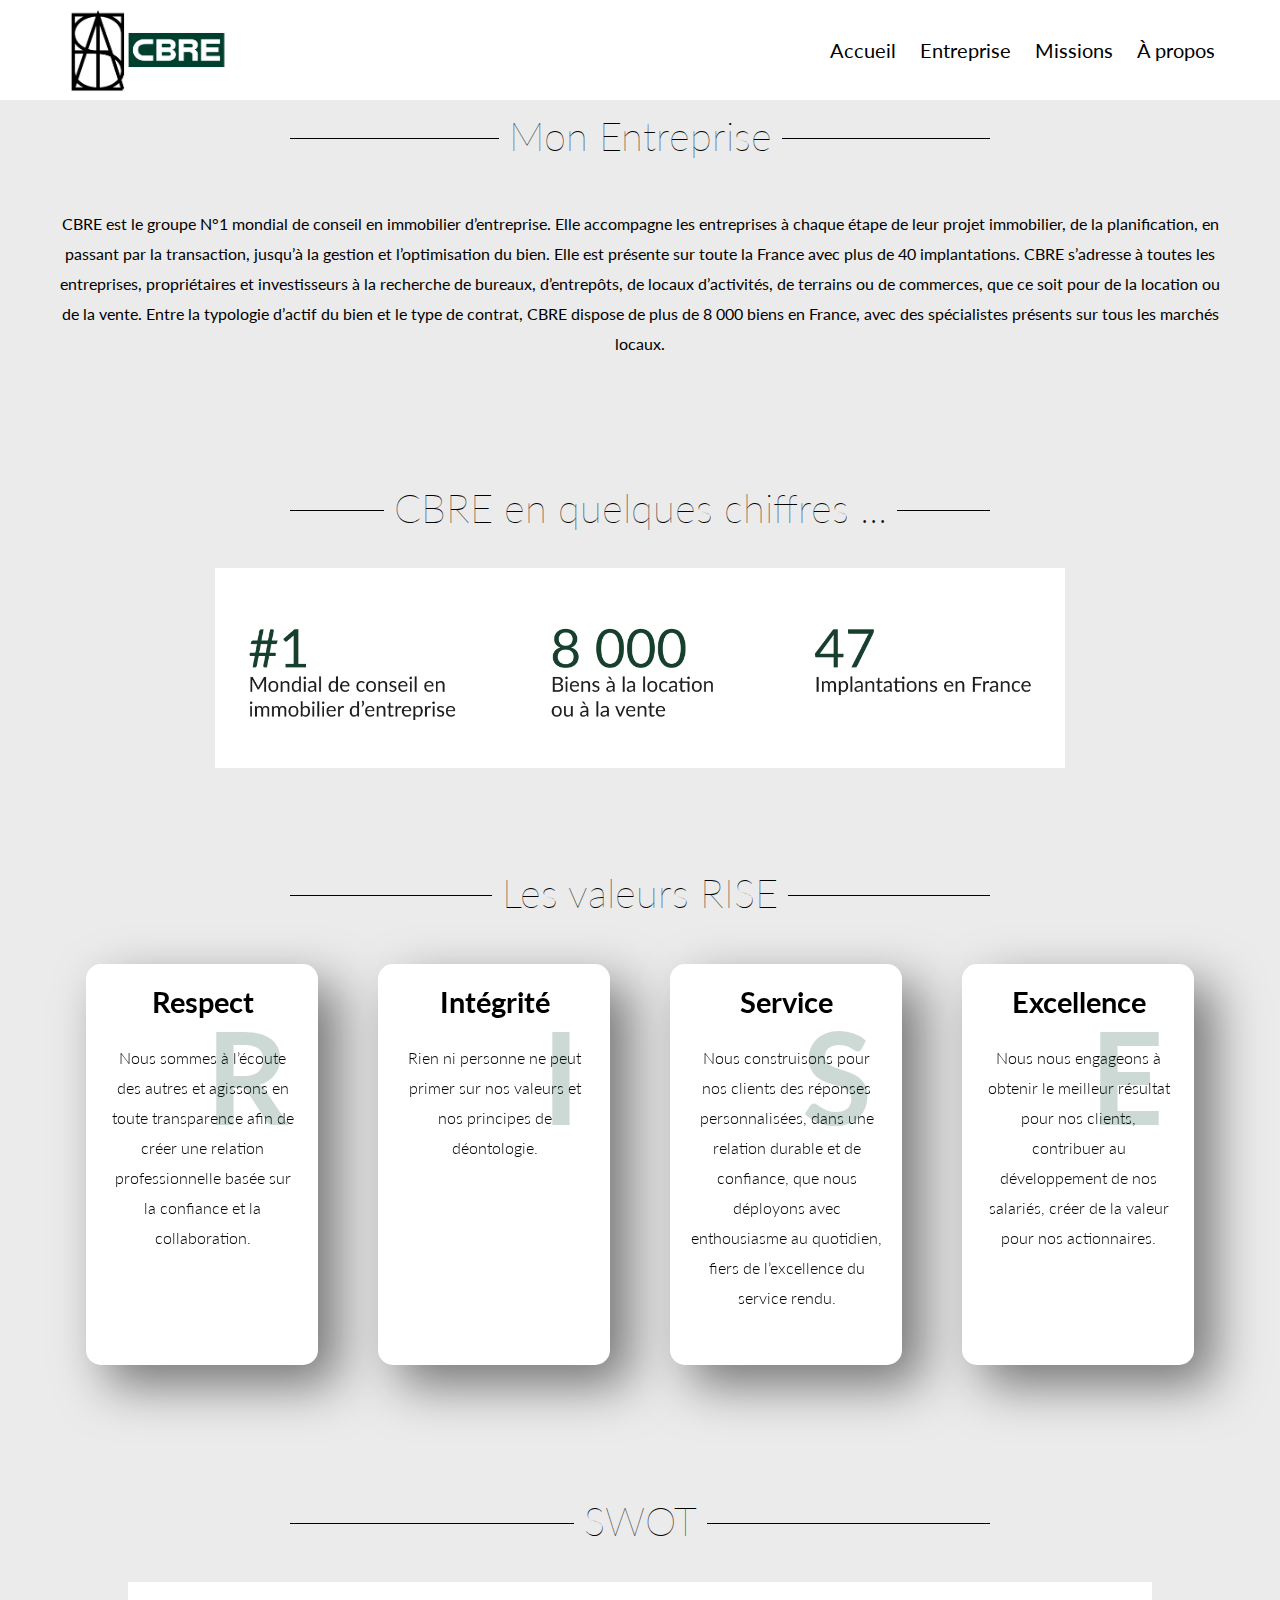
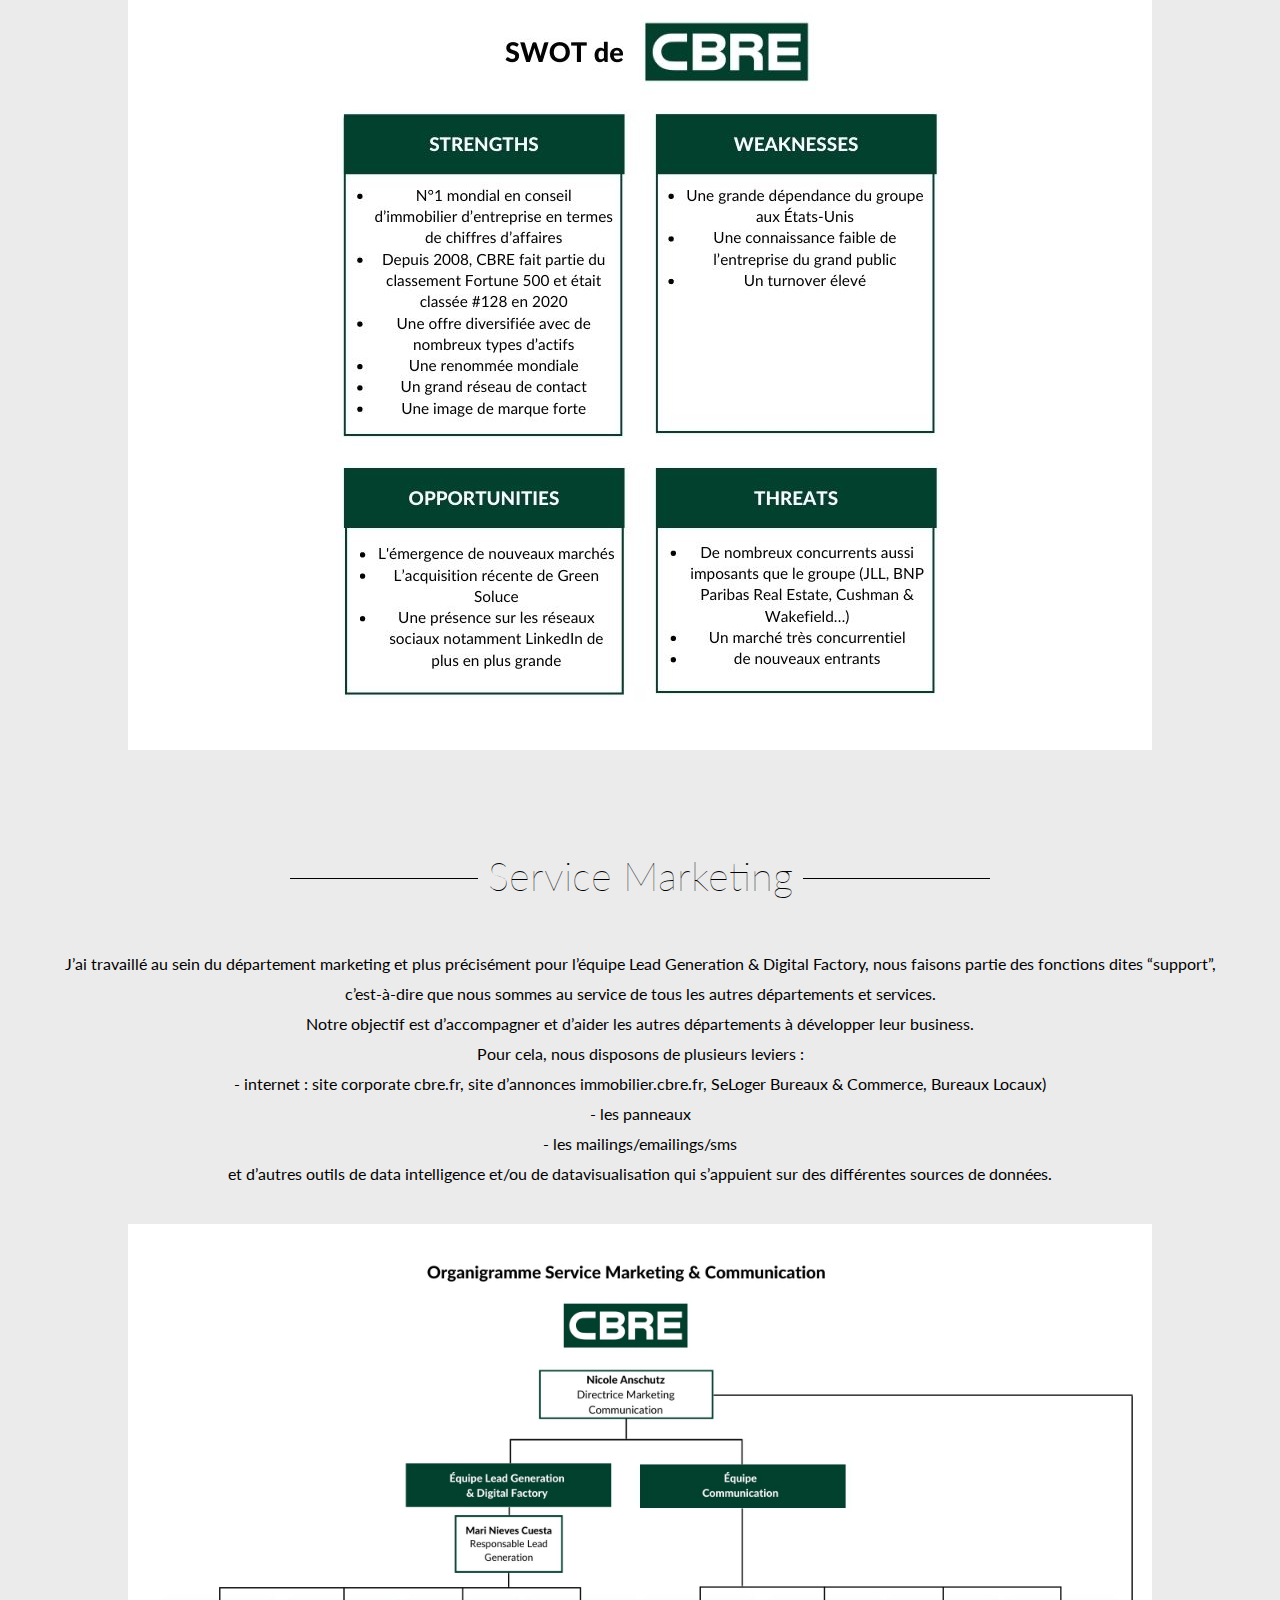
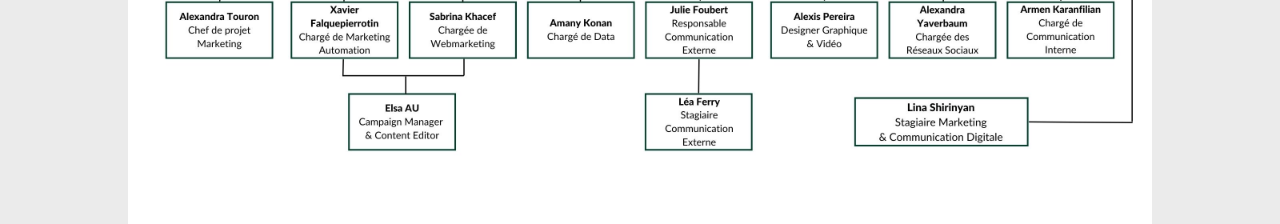
<file: company.html>
<html>

<head>
    <meta charset="UTF-8">
    <title>Mon Entreprise</title>
    <link rel="stylesheet" type="text/css" href="Assets/css/company.css">
    <link href='http://fonts.googleapis.com/css?family=Lato:400,700' rel='stylesheet' type='text/css'>
</head>

<body>
    <div class="box-area">
        <header>
            <div class="wrapper">
                <div class="logo">
                    <a href="index.html"><img class="logonav" src="Assets/img/image_46.png" alt="img"></a>
                </div>
                <nav class="header">
                    <a href="index.html">Accueil</a> <a href="./company.html">Entreprise</a> <a href="./missions.html">Missions</a> <a href="./about.html">À propos</a> 
                </nav>
            </div>
        </header>
    </div>
    <div class="content-area">
        <div class="wrapper">
            <section id="hero">
                <div class="sec1-texte">
                    <h2 class="intro"><span>Mon Entreprise</span></h2>
                    <p>CBRE est le groupe N°1 mondial de conseil en immobilier d’entreprise.
                        Elle accompagne les entreprises à chaque étape de leur projet immobilier, de la planification, en passant par la transaction, jusqu’à la gestion et l’optimisation du bien.
                        Elle est présente sur toute la France avec plus de 40 implantations. CBRE s’adresse à toutes les entreprises, propriétaires et investisseurs à la recherche de bureaux, d’entrepôts, de locaux d’activités, de terrains ou de commerces, que ce soit pour de la location ou de la vente.
                        Entre la typologie d’actif du bien et le type de contrat, CBRE dispose de plus de 8 000 biens en France, avec des spécialistes présents sur tous les marchés locaux.
                    </p>
                    <h2 class="intro"><span>CBRE en quelques chiffres ...</span></h2><br><br><br><br>
                    <img class="cbre-chiffre" src="Assets/img/Chiffres.png" alt="CBRE">
                </div>
            </section>
            <h2 class="intro"><span>Les valeurs RISE</span></h2>
            <br/>
            <br/>
            <br/>
            <div class="BigBody">
                <div class="container">
                    <div class="card">
                        <div class="content">
                            <h2>R</h2>
                            <h3>Respect</h3>
                            <p> Nous sommes à l’écoute des autres et agissons en toute transparence afin de créer une relation professionnelle basée sur la confiance et la collaboration.</p>
                        </div>
                    </div>
                    <div class="card">
                        <div class="content">
                            <h2>I</h2>
                            <h3>Intégrité</h3>
                            <p>Rien ni personne ne peut primer sur nos valeurs et nos principes de déontologie.</p>
                        </div>
                    </div>
                    <div class="card">
                        <div class="content">
                            <h2>S</h2>
                            <h3>Service</h3>
                            <p> Nous construisons pour nos clients des réponses personnalisées, dans une relation durable et de confiance, que nous déployons avec enthousiasme au quotidien, fiers de l’excellence du service rendu.</p>
                        </div>
                    </div>
                    <div class="card">
                        <div class="content">
                            <h2>E</h2>
                            <h3>Excellence</h3>
                            <p>Nous nous engageons à obtenir le meilleur résultat pour nos clients, contribuer au développement de nos salariés, créer de la valeur pour nos actionnaires.</p>
                        </div>
                    </div>
                </div>
        </div>
        <h2 class="intro"><span>SWOT</span></h2>
        <img src="Assets/img/SWOT_CBRE.jpg" class="SWOT"> 
        <h2 class="intro"><span>Service Marketing</span></h2>
        <p>J’ai travaillé au sein du département marketing et plus précisément pour l’équipe Lead Generation & Digital Factory, nous faisons partie des fonctions dites “support”, c’est-à-dire que nous sommes au service de tous les autres départements et services.<br/>
            Notre objectif est d’accompagner et d’aider les autres départements à développer leur business.<br/>
            Pour cela, nous disposons de plusieurs leviers :<br/>
            - internet : site corporate cbre.fr, site d’annonces immobilier.cbre.fr, SeLoger Bureaux & Commerce, Bureaux Locaux)<br/>
            - les panneaux<br/>
            - les mailings/emailings/sms<br/>
            et d’autres outils de data intelligence et/ou de datavisualisation qui s’appuient sur des différentes sources de données.
            </p>
            <img src="Assets/img/Organigramme_CBRE.jpg" class="organigramme"> 
    </div>
</body>
</html>
</file>
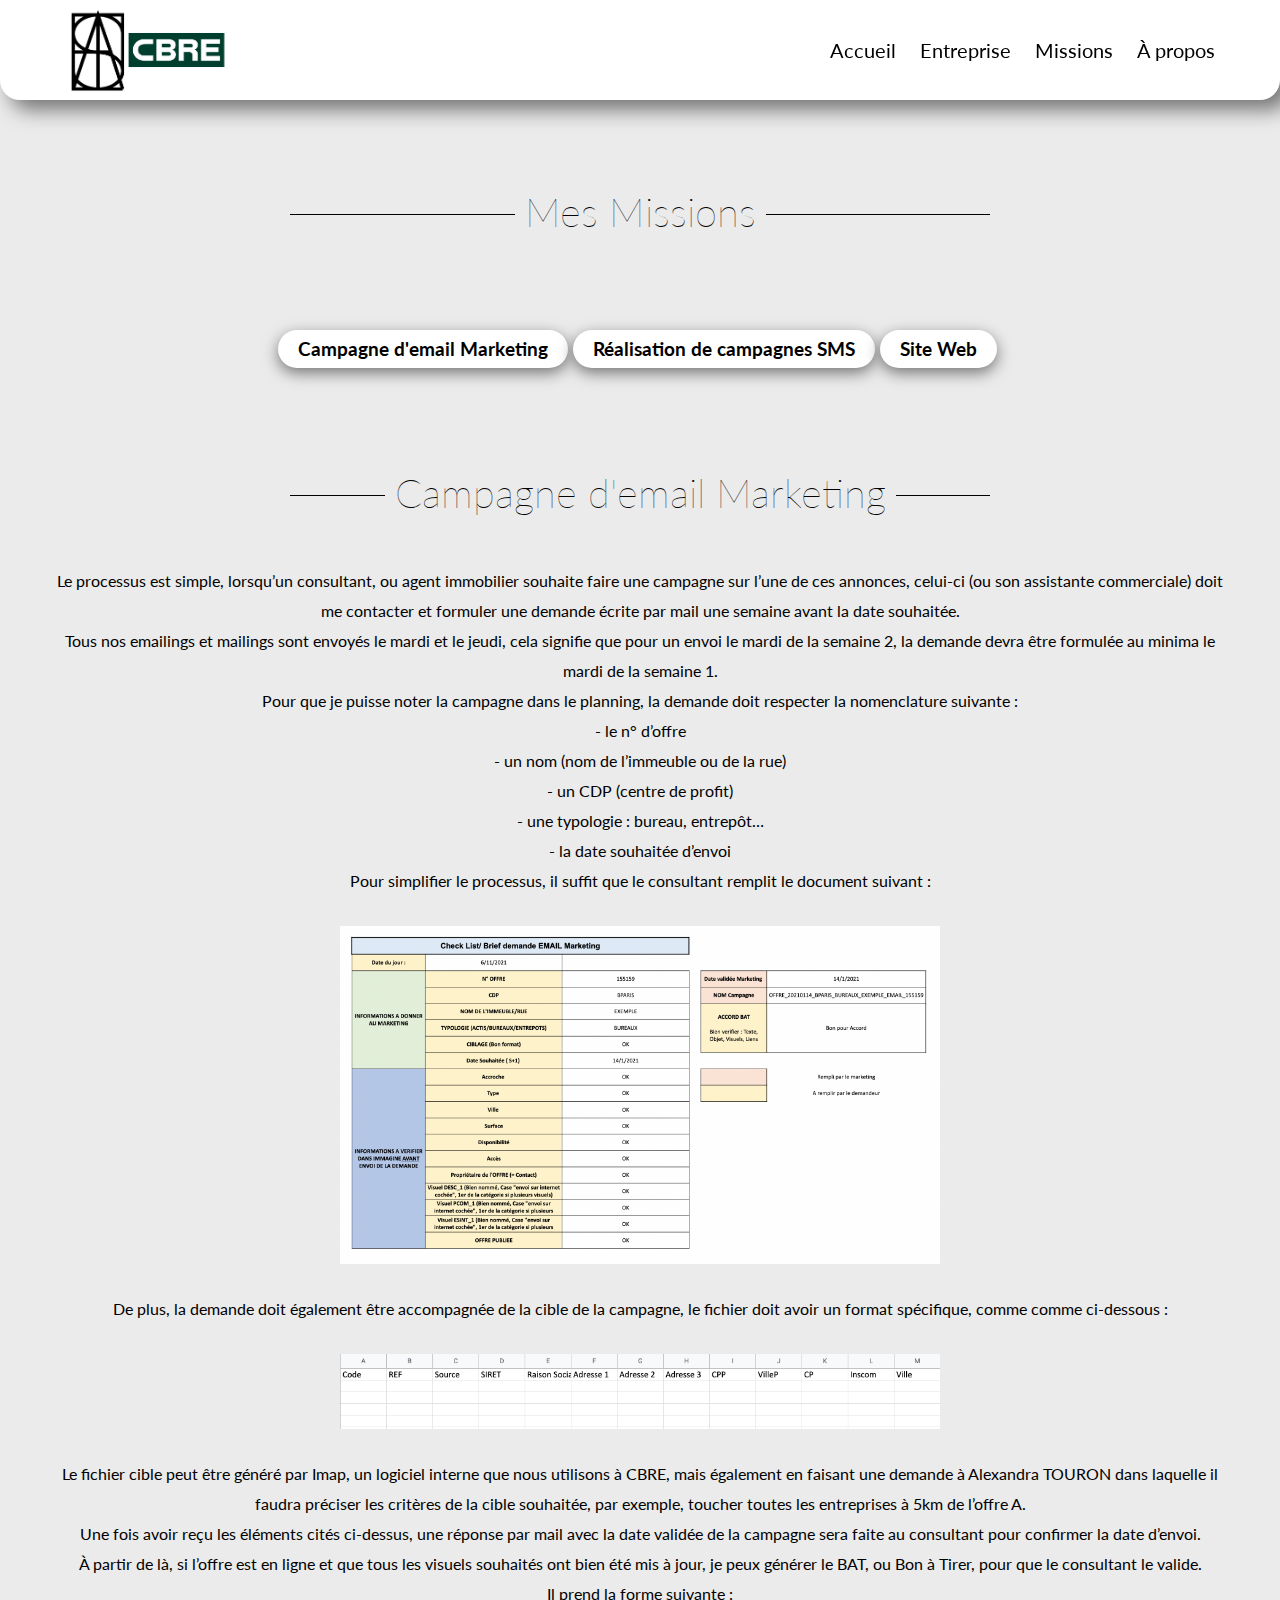
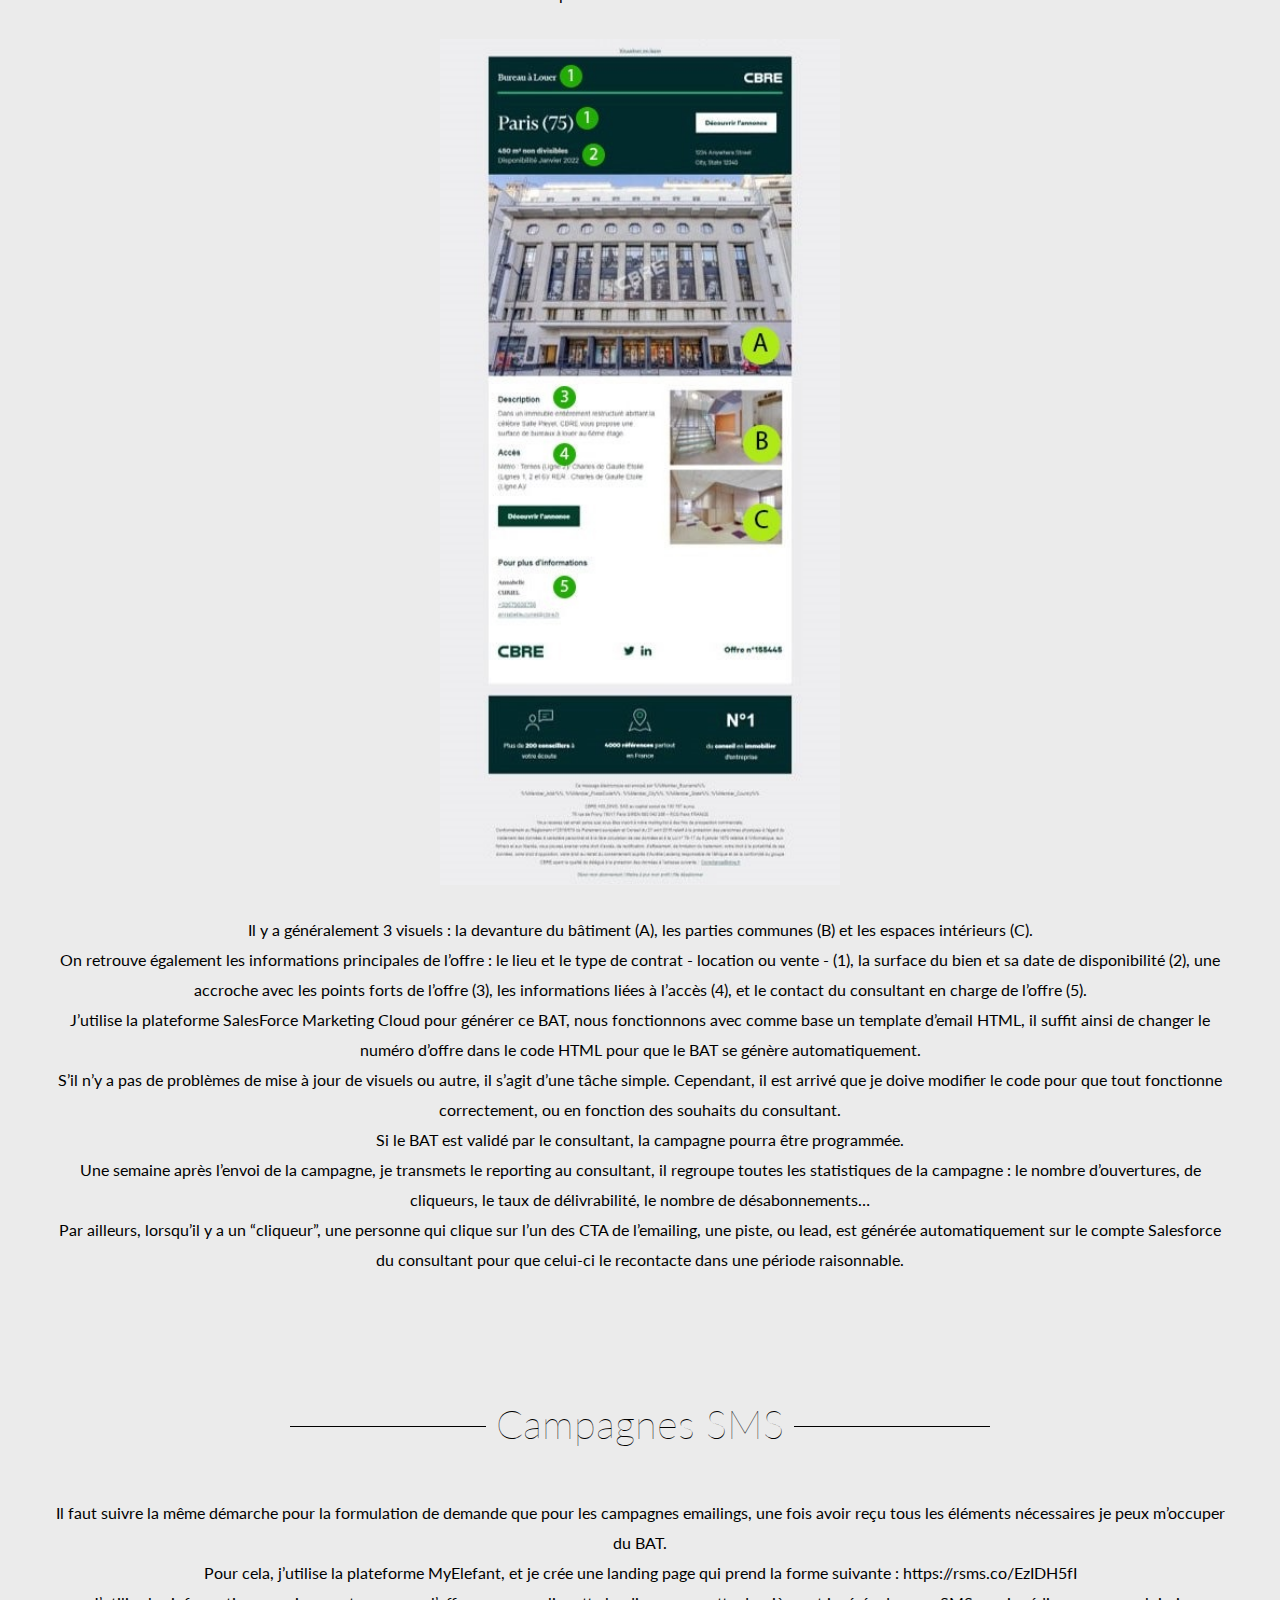
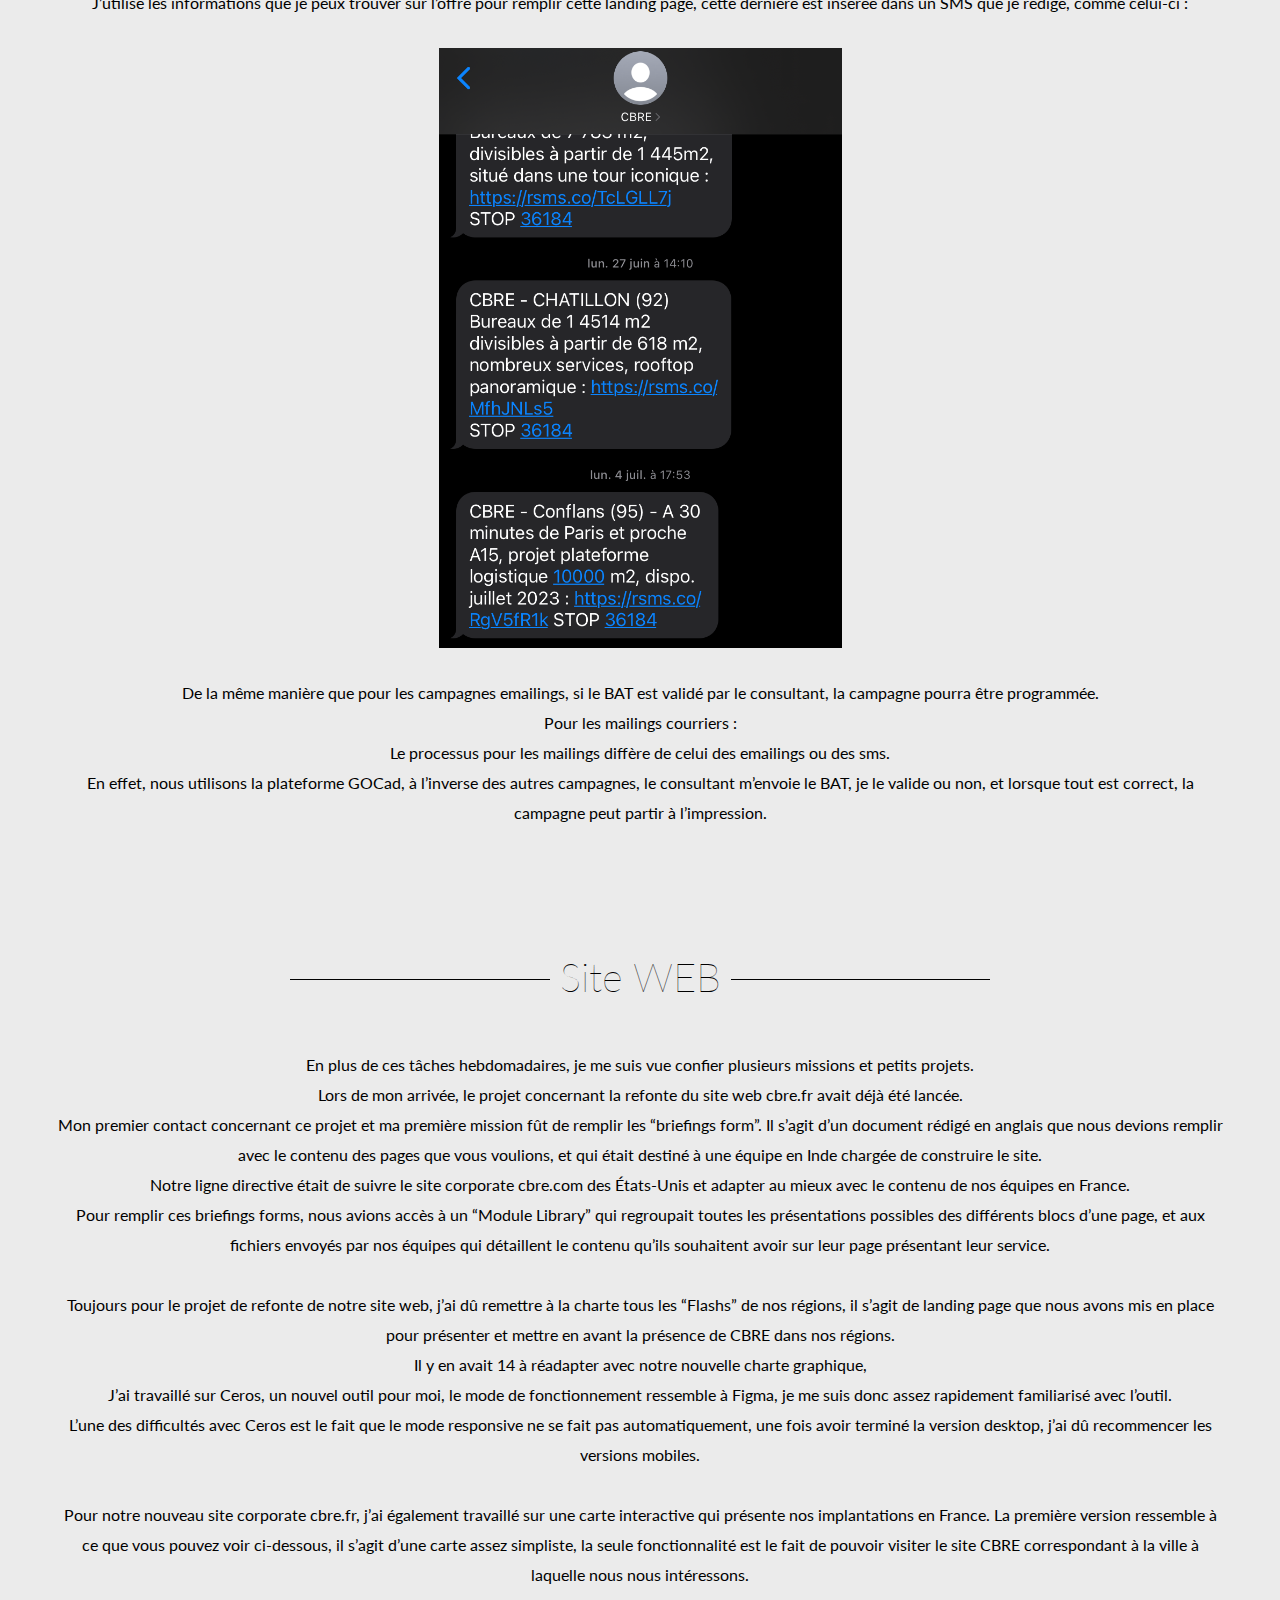
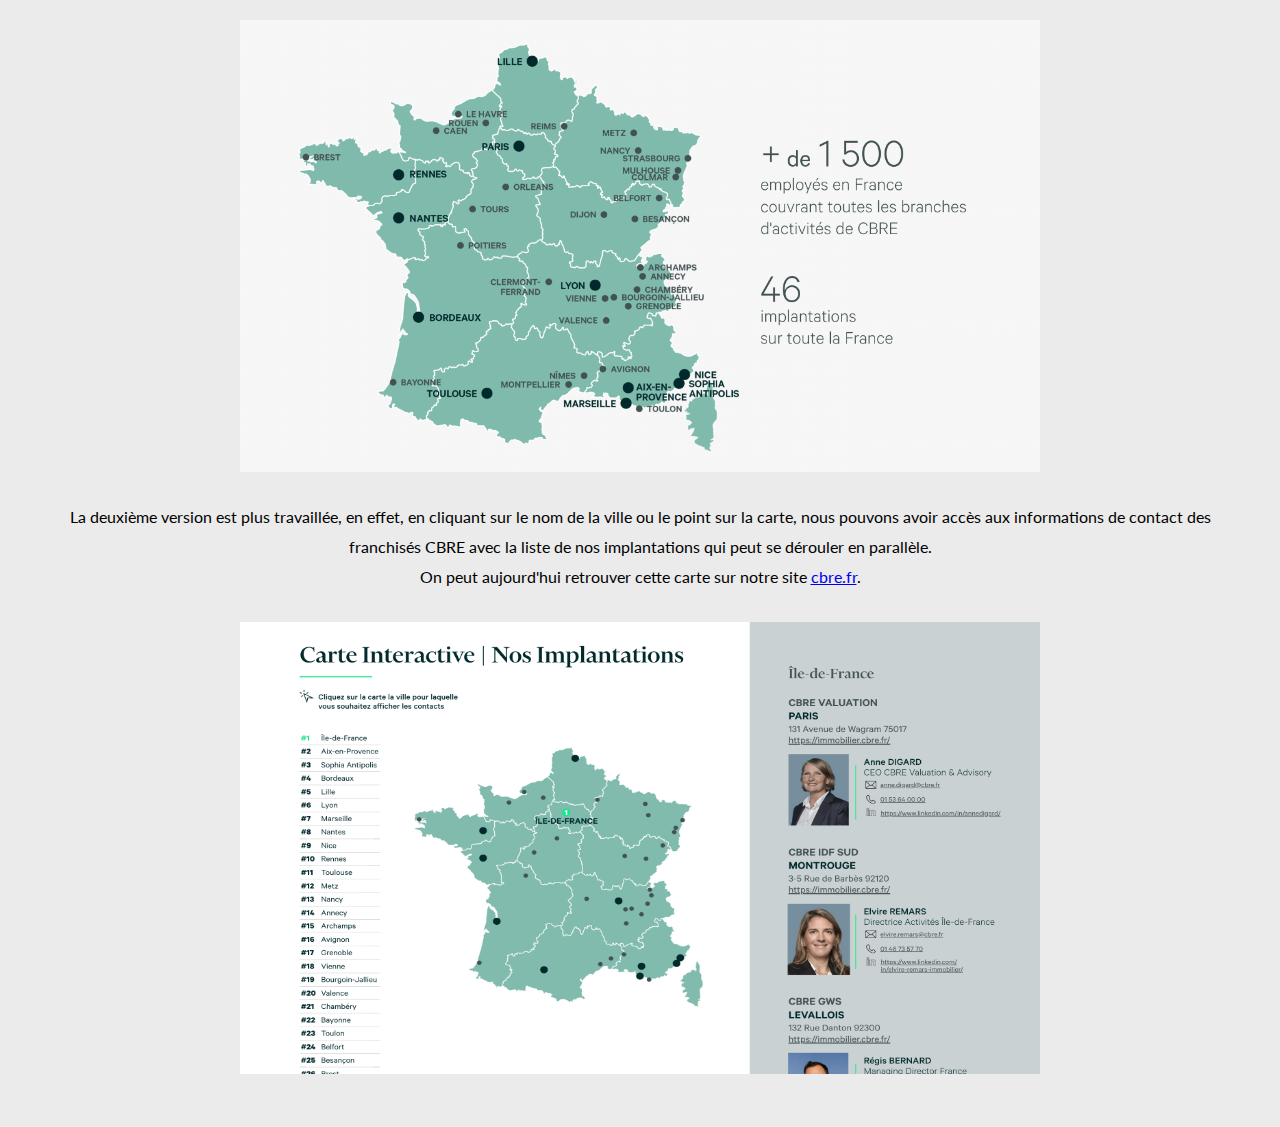
<file: missions.html>
<html>

<head>
    <meta charset="UTF-8">
    <title>Mes Missions</title>
    <link rel="stylesheet" type="text/css" href="Assets/css/missions.css">
    <link href='http://fonts.googleapis.com/css?family=Lato:400,700' rel='stylesheet' type='text/css'>
</head>

<body>
    <div class="box-area">
        <header>
            <div class="wrapper">
                <div class="logo">
                    <a href="index.html"><img class="logonav" src="Assets/img/image_46.png" alt="img"></a>
                </div>
                <nav class="header">
                    <a href="index.html">Accueil</a> <a href="./company.html">Entreprise</a> <a href="./missions.html">Missions</a> <a href="./about.html">À propos</a> 
                </nav>
            </div>
        </header>
    </div><br><br><br><br>
    <div class="content-area">
        <div class="wrapper">
            <section id="hero">
                <div class="sec1-texte">
                    <h2 class="intro"><span>Mes Missions</span></h2>
                </div>
            </section>
            <div class="BigBody"> 
                <div class="container">
                    <a href="#emailing" class="ancrage"><h3>Campagne d'email Marketing</h3></a>
                    <a href="#smsing" class="ancrage"><h3>Réalisation de campagnes SMS</h3></a>
                    <a href="#siteweb" class="ancrage"><h3>Site Web</h3></a>
                    
                </div>
            </div>
            <section id="emailing">
                <h2 class="intro"><span>Campagne d'email Marketing</span></h2>
                <div class="sec1-texte">
                    <p>Le processus est simple, lorsqu’un consultant, ou agent immobilier souhaite faire une campagne sur l’une de ces annonces, celui-ci (ou son assistante commerciale) doit me contacter et formuler une demande écrite par mail une semaine avant la date souhaitée.<br>
                        Tous nos emailings et mailings sont envoyés le mardi et le jeudi, cela signifie que pour un envoi le mardi de la semaine 2, la demande devra être formulée au minima le mardi de la semaine 1.<br>
                        Pour que je puisse noter la campagne dans le planning, la demande doit respecter la nomenclature suivante : <br>
                        - le n° d’offre<br>
                        - un nom (nom de l’immeuble ou de la rue)<br>
                        - un CDP (centre de profit)<br>
                        - une typologie : bureau, entrepôt…<br>
                        - la date souhaitée d’envoi<br>
                        Pour simplifier le processus, il suffit que le consultant remplit le document suivant :<br><br><img src="Assets/img/Checklist.png" class="checklist"><br><br>
                        De plus, la demande doit également être accompagnée de la cible de la campagne, le fichier doit avoir un format spécifique, comme comme ci-dessous :<br><br><img src="Assets/img/Exemple_fichier_cible.png" class="cible"><br><br>
                        Le fichier cible peut être généré par Imap, un logiciel interne que nous utilisons à CBRE, mais également en faisant une demande à Alexandra TOURON dans laquelle il faudra préciser les critères de la cible souhaitée, par exemple, toucher toutes les entreprises à 5km de l’offre A.<br>
                        Une fois avoir reçu les éléments cités ci-dessus, une réponse par mail avec la date validée de la campagne sera faite au consultant pour confirmer la date d’envoi.<br>
                        À partir de là, si l’offre est en ligne et que tous les visuels souhaités ont bien été mis à jour, je peux générer le BAT, ou Bon à Tirer, pour que le consultant le valide.<br>
                        Il prend la forme suivante : <br><br><img src="Assets/img/BAT_exemple.png" class="BAT"><br><br>
                        Il y a généralement 3 visuels : la devanture du bâtiment (A), les parties communes (B) et les espaces intérieurs (C).<br>
                        On retrouve également les informations principales de l’offre : le lieu et le type de contrat - location ou vente - (1), la surface du bien et sa date de disponibilité (2), une accroche avec les points forts de l’offre (3), les informations liées à l’accès (4), et le contact du consultant en charge de l’offre (5).<br>
                        J’utilise la plateforme SalesForce Marketing Cloud pour générer ce BAT, nous fonctionnons avec comme base un template d’email HTML, il suffit ainsi de changer le numéro d’offre dans le code HTML pour que le BAT se génère automatiquement. <br>
                        S’il n’y a pas de problèmes de mise à jour de visuels ou autre, il s’agit d’une tâche simple. Cependant, il est arrivé que je doive modifier le code pour que tout fonctionne correctement, ou en fonction des souhaits du consultant.<br>
                        Si le BAT est validé par le consultant, la campagne pourra être programmée.<br>
                        Une semaine après l’envoi de la campagne, je transmets le reporting au consultant, il regroupe toutes les statistiques de la campagne : le nombre d’ouvertures, de cliqueurs, le taux de délivrabilité, le nombre de désabonnements…<br>
                        Par ailleurs, lorsqu’il y a un “cliqueur”, une personne qui clique sur l’un des CTA de l’emailing, une piste, ou lead, est générée automatiquement sur le compte Salesforce du consultant pour que celui-ci le recontacte dans une période raisonnable.<br>

                    </p>
                </div>
            </section>
            <section id="smsing">
                <h2 class="intro"><span>Campagnes SMS</span></h2>
                <div class="sec1-texte">
                    <p>Il faut suivre la même démarche pour la formulation de demande que pour les campagnes emailings, une fois avoir reçu tous les éléments nécessaires je peux m’occuper du BAT.<br>
                        Pour cela, j’utilise la plateforme MyElefant, et je crée une landing page qui prend la forme suivante : https://rsms.co/EzIDH5fI <br>
                        J’utilise les informations que je peux trouver sur l’offre pour remplir cette landing page, cette dernière est insérée dans un SMS que je rédige, comme celui-ci : <br><br><img src="Assets/img/image.png" class="SMS"><br><br>
                        De la même manière que pour les campagnes emailings, si le BAT est validé par le consultant, la campagne pourra être programmée.<br>
                        Pour les mailings courriers : <br>
                        Le processus pour les mailings diffère de celui des emailings ou des sms.<br>
                        En effet, nous utilisons la plateforme GOCad, à l’inverse des autres campagnes, le consultant m’envoie le BAT, je le valide ou non, et lorsque tout est correct, la campagne peut partir à l’impression.<br></p>
                </div>
            </section>
            <section id="siteweb">
                <h2 class="intro"><span>Site WEB</span></h2>
                <div class="sec1-texte">
                    <p>En plus de ces tâches hebdomadaires, je me suis vue confier plusieurs missions et petits projets.<br>
                        Lors de mon arrivée, le projet concernant la refonte du site web cbre.fr avait déjà été lancée.<br>
                        Mon premier contact concernant ce projet et ma première mission fût de remplir les “briefings form”. Il s’agit d’un document rédigé en anglais que nous devions remplir avec le contenu des pages que vous voulions, et qui était destiné à une équipe en Inde chargée de construire le site.<br>
                        Notre ligne directive était de suivre le site corporate cbre.com des États-Unis et adapter au mieux avec le contenu de nos équipes en France.<br>
                        Pour remplir ces briefings forms, nous avions accès à un “Module Library” qui regroupait toutes les présentations possibles des différents blocs d’une page, et aux fichiers envoyés par nos équipes qui détaillent le contenu qu’ils souhaitent avoir sur leur page présentant leur service.<br><br>
                        Toujours pour le projet de refonte de notre site web, j’ai dû remettre à la charte tous les “Flashs” de nos régions, il s’agit de landing page que nous avons mis en place pour présenter et mettre en avant la présence de CBRE dans nos régions.<br>
                        Il y en avait 14 à réadapter avec notre nouvelle charte graphique, <br>
                        J’ai travaillé sur Ceros, un nouvel outil pour moi, le mode de fonctionnement ressemble à Figma, je me suis donc assez rapidement familiarisé avec l’outil.<br>
                        L’une des difficultés avec Ceros est le fait que le mode responsive ne se fait pas automatiquement, une fois avoir terminé la version desktop, j’ai dû recommencer les versions mobiles.<br><br>
                        Pour notre nouveau site corporate cbre.fr, j’ai également travaillé sur une carte interactive qui présente nos implantations en France.
                        La première version ressemble à ce que vous pouvez voir ci-dessous, il s’agit d’une carte assez simpliste, la seule fonctionnalité est le fait de pouvoir visiter le site CBRE correspondant à la ville à laquelle nous nous intéressons.
                        <br><br><a href="https://cbre.preview.ceros.com/carte-ra-gions-interactive-2/page/page-5b4dc287167e6"><img src="Assets/img/Carte_V1.png" class="Carte"></a><br><br>
                        La deuxième version est plus travaillée, en effet, en cliquant sur le nom de la ville ou le point sur la carte, nous pouvons avoir accès aux informations de contact des franchisés CBRE avec la liste de nos implantations qui peut se dérouler en parallèle.<br>
                        On peut aujourd'hui retrouver cette carte sur notre site <a href="https://www.cbre.fr/implantations">cbre.fr</a>.
                        <br><br><a href="https://cbre.preview.ceros.com/carte-interactive/page/page-62c4082640ecf"><img src="Assets/img/Carte_interactive.png" class="Carte"></a><br><br>
                        </p>
                </div>
            </section>
        </div>
</body>
</html>
</file>
<file: Assets/css/company.css>
html {
    scroll-behavior: smooth;
}
* {
    margin: 0;
    padding: 0;
}
.wrapper {
    width: 1170px;
    margin: 0 auto;
}

header {
    height: 100px;
    background: white;
    width: 100%;
    z-index: 10;
    position: fixed;
}

.logo {
    width: 30%;
    float: left;
    line-height: 100px;
}

.logo a {
    text-decoration: none;
    font-size: 30px;
    font-family: 'Lato', sans-serif;
    color: black;
}

nav {
    float: right;
    line-height: 100px;
}

nav a {
    text-decoration: none;
    font-family: 'Lato', sans-serif;
    font-size: 20px;
    margin: 0 10px;
    color: black;
    transition: 0.5s ease;
}

.logo img {
    width: 183px;
    height: 100px;
}
.content-area {
    justify-content: center;
    align-items: center;
    text-align: center;
    width: 100%;
    position: relative;
    padding-top: 10px;
    font-family: 'Lato', sans-serif;
    background: #ebebeb;
}

.content-area h2 {
    font-family: 'Lato', sans-serif;
    padding-top: 30px;
    font-size: 40px;
    margin: 0;
    margin-top: 8%;
}

.content-area p {
    margin-top: 4%;
    padding: 2% 0px;
    font-family: 'Lato', sans-serif;
    line-height: 30px;
}
.intro {
    font-family: 'Lato', sans-serif;
    width: 700px;
    border-bottom: 1px solid #000; 
    line-height: 0.1em;
    font-weight: lighter;
    align-items: center;
    justify-content: center;
    display: inline-block;

 } 
.intro span { 
    font-family: 'Lato', sans-serif;
    background:#ebebeb; 
    padding:0 10px; 
}
.cbre-chiffre {
    height: 200px;
    width: 850px;
}

.BigBody {
    display: flex;
    justify-content: center;
    align-items: center;
}
.container {
    position: relative;
    display: flex;
    justify-content: center;
    align-items: center;
    max-width: 1200px;
    flex-wrap: wrap;
    z-index: 1;
}
.container .card {
    position: relative;
    width: 231px;
    height: 400px;
    margin: 30px;
    box-shadow: 20px 20px 50px rgba(0, 0, 0, 0.5);
    border-radius: 15px;
    background-color: white;
    overflow: hidden;
    display: flex;
    justify-content: center;
    align-items: start;
    border-top: 1px solid rgba(255, 255, 255, 0.5);
    border-left: 1px solid rgba(255, 255, 255, 0.5);
    backdrop-filter: blur(5px);
    color: black;
}
.container .card .content {
    padding: 20px;
    text-align: center;
    transition: 0.5s;
    color: black;
}

.container .card .content h2 {
    position: absolute;
    top: -15px;
    right: 30px;
    font-size: 8em;
    color: rgba(0, 63, 45, 0.2);
    pointer-events: none;
}

.container .card .content h3 {
    font-size: 1.8em;
    color: black;
    z-index: 1;
}

.container .card .content p {
    font-size: 1em;
    color: black;
    font-weight: 300;
    margin-top: 20px;
}

.container .card .content a {
    position: relative;
    display: inline-block;
    padding: 8px 20px;
    margin-top: 15px;
    background-color: white;
    color: black;
    border-radius: 20px;
    text-decoration: none;
    font-weight: 500;
    box-shadow: 0 5px 15px rgba(0, 0, 0, 0.5);
}

.SWOT{
    margin-top: 5%;
}

.organigramme{
    margin-top: 1%;
    width: 1024px;
    height: 600px;
}
</file>
<file: Assets/css/missions.css>
html {
    scroll-behavior: smooth;
}
* {
    margin: 0;
    padding: 0;
    box-sizing: border-box;
    font-family: 'Lato', sans-serif;
}
.wrapper {
    width: 1170px;
    margin: 0 auto;
}

header {
    height: 100px;
    background: white;
    width: 100%;
    z-index: 10;
    position: fixed;
    border-bottom-left-radius: 20px;
    border-bottom-right-radius: 20px;
    box-shadow: 10px 10px 20px rgba(0, 0, 0, 0.5);
}

.logo {
    width: 30%;
    float: left;
    line-height: 100px;
}

.logo a {
    text-decoration: none;
    font-size: 30px;
    font-family: 'Lato', sans-serif;
    color: black;
}

nav {
    float: right;
    line-height: 100px;
}

nav a {
    text-decoration: none;
    font-family: 'Lato', sans-serif;
    font-size: 20px;
    margin: 0 10px;
    color: black;
    transition: 0.5s ease;
}

.logo img {
    width: 183px;
    height: 100px;
}

.BigBody {
    display: flex;
    justify-content: center;
    align-items: center;
    margin-top: 100px;
}
.container {
    position: relative;
    display: flex;
    justify-content: center;
    align-items: center;
    max-width: 1200px;
    flex-wrap: wrap;
    z-index: 1;
}
.container .card {
    position: relative;
    width: 280px;
    height: 400px;
    margin: 30px;
    box-shadow: 20px 20px 50px rgba(0, 0, 0, 0.5);
    border-radius: 15px;
    background-color: rgba(255, 255, 255, 0.1);
    overflow: hidden;
    display: flex;
    justify-content: center;
    align-items: center;
    border-top: 1px solid rgba(255, 255, 255, 0.5);
    border-left: 1px solid rgba(255, 255, 255, 0.5);
    backdrop-filter: blur(5px);
}
.container .card .content {
    padding: 20px;
    text-align: center;
    transition: 0.5s;
}
.container .card .content h2 {
    position: absolute;
    top: -15px;
    right: 30px;
    font-size: 8em;
    color: rgba(0, 63, 45, 0.2);
    pointer-events: none;
}

.container .card .content h3 {
    font-size: 1.8em;
    color: black;
    z-index: 1;
}

.container .card .content p {
    font-size: 1em;
    color: black;
    font-weight: 300;
}

.container .card .content a {
    position: relative;
    display: inline-block;
    padding: 8px 20px;
    margin-top: 15px;
    background-color: black;
    color: white;
    border-radius: 20px;
    text-decoration: none;
    font-weight: 500;
    box-shadow: 0 5px 15px rgba(0, 0, 0, 0.5);
}

.intro {
    font-family: 'Lato', sans-serif;
    width: 700px;
    border-bottom: 1px solid #000; 
    line-height: 0.1em;
    font-weight: lighter;
    align-items: center;
    justify-content: center;
    display: inline-block;
 } 
.intro span { 
    font-family: 'Lato', sans-serif;
    background:#ebebeb; 
    padding:0 10px; 
}

html {
    scroll-behavior: smooth;
}
* {
    margin: 0;
    padding: 0;
}
.wrapper {
    width: 1170px;
    margin: 0 auto;
}

header {
    height: 100px;
    background: white;
    width: 100%;
    z-index: 10;
    position: fixed;
}

.logo {
    width: 30%;
    float: left;
    line-height: 100px;
}

.logo a {
    text-decoration: none;
    font-size: 30px;
    font-family: 'Lato', sans-serif;
    color: black;
}

nav {
    float: right;
    line-height: 100px;
}

nav a {
    text-decoration: none;
    font-family: 'Lato', sans-serif;
    font-size: 20px;
    margin: 0 10px;
    color: black;
    transition: 0.5s ease;
}

.logo img {
    width: 183px;
    height: 100px;
}
.content-area {
    justify-content: center;
    align-items: center;
    text-align: center;
    width: 100%;
    position: relative;
    padding-top: 10px;
    font-family: 'Lato', sans-serif;
    background: #ebebeb;
}

.content-area h2 {
    font-family: 'Lato', sans-serif;
    padding-top: 30px;
    font-size: 40px;
    margin: 0;
    margin-top: 8%;
}

.content-area p {
    margin-top: 4%;
    padding: 2% 0px;
    font-family: 'Lato', sans-serif;
    line-height: 30px;
}
.intro {
    font-family: 'Lato', sans-serif;
    width: 700px;
    border-bottom: 1px solid #000; 
    line-height: 0.1em;
    font-weight: lighter;
    align-items: center;
    justify-content: center;
    display: inline-block;

 } 
.intro span { 
    font-family: 'Lato', sans-serif;
    background:#ebebeb; 
    padding:0 10px; 
}
.cbre-chiffre {
    height: 200px;
    width: 852px;
}

.BigBody {
    display: flex;
    justify-content: center;
    align-items: center;
}
.container {
    position: relative;
    display: flex;
    justify-content: center;
    align-items: center;
    max-width: 1200px;
    flex-wrap: wrap;
    z-index: 1;
}
.container .card {
    position: relative;
    width: 231px;
    height: 400px;
    margin: 30px;
    box-shadow: 20px 20px 50px rgba(0, 0, 0, 0.5);
    border-radius: 15px;
    background-color: white;
    overflow: hidden;
    display: flex;
    justify-content: center;
    align-items: start;
    border-top: 1px solid rgba(255, 255, 255, 0.5);
    border-left: 1px solid rgba(255, 255, 255, 0.5);
    backdrop-filter: blur(5px);
    color: black;
}
.container .card .content {
    padding: 20px;
    text-align: center;
    transition: 0.5s;
    color: black;
}

.container .card .content h2 {
    position: absolute;
    top: -15px;
    right: 30px;
    font-size: 8em;
    color: rgba(0, 63, 45, 0.2);
    pointer-events: none;
}

.container .card .content h3 {
    font-size: 1.8em;
    color: black;
    z-index: 1;
}

.container .card .content p {
    font-size: 1em;
    color: black;
    font-weight: 300;
    margin-top: 20px;
}

.ancrage {
    position: relative;
    display: inline-block;
    padding: 8px 20px;
    margin-top: 15px;
    background-color: white;
    color: black;
    border-radius: 20px;
    text-decoration: none;
    font-weight: 500;
    box-shadow: 0 5px 15px rgba(0, 0, 0, 0.5);
    margin-right: 5px;
}

.modal-container{
    background-color: rgba(0, 0, 0, 0.3);
    position: fixed;
    display: flex;
    align-items: center;
    justify-content: center;
    top: 0;
    left: 0;
    height: 100vh;
    width: 100vw;
    opacity: 0;
    pointer-events: none;
    transition: opacity 0.3s ease;
}

.modal-container.show{
    pointer-events: auto;
    opacity: 1;
}

.modal {
    background-color: #fff;
    width: 900px;
    max-width: 100%;
    padding: 30px 50px;
    border-radius: 5px;
    text-align: center;
}

.modal h1 {
    margin: 0;
}
.modal p{
    opacity: 0.7;
    font-size: 14px;
}

.modal-container2{
    background-color: rgba(0, 0, 0, 0.3);
    position: fixed;
    display: flex;
    align-items: center;
    justify-content: center;
    top: 0;
    left: 0;
    height: 100vh;
    width: 100vw;
    opacity: 0;
    pointer-events: none;
    transition: opacity 0.3s ease;
}

.modal-container2.show2{
    pointer-events: auto;
    opacity: 1;
}

.modal2 {
    background-color: #fff;
    width: 900px;
    max-width: 100%;
    padding: 30px 50px;
    border-radius: 5px;
    text-align: center;
}

.modal2 h1 {
    margin: 0;
}
.modal2 p{
    opacity: 0.7;
    font-size: 14px;
}

.checklist {
    width: 600;
    height: 338;
}
.cible {
    width: 600;
    height: 75;
}
.BAT {
    width: 400;
    height: 846;
}

.BAT2 {
    width: 390;
    height: 600;
}

.SMS {
    width: 403;
    height: 600;
}

.Carte {
    width: 800px;
    height: 452px;
}
</file>
